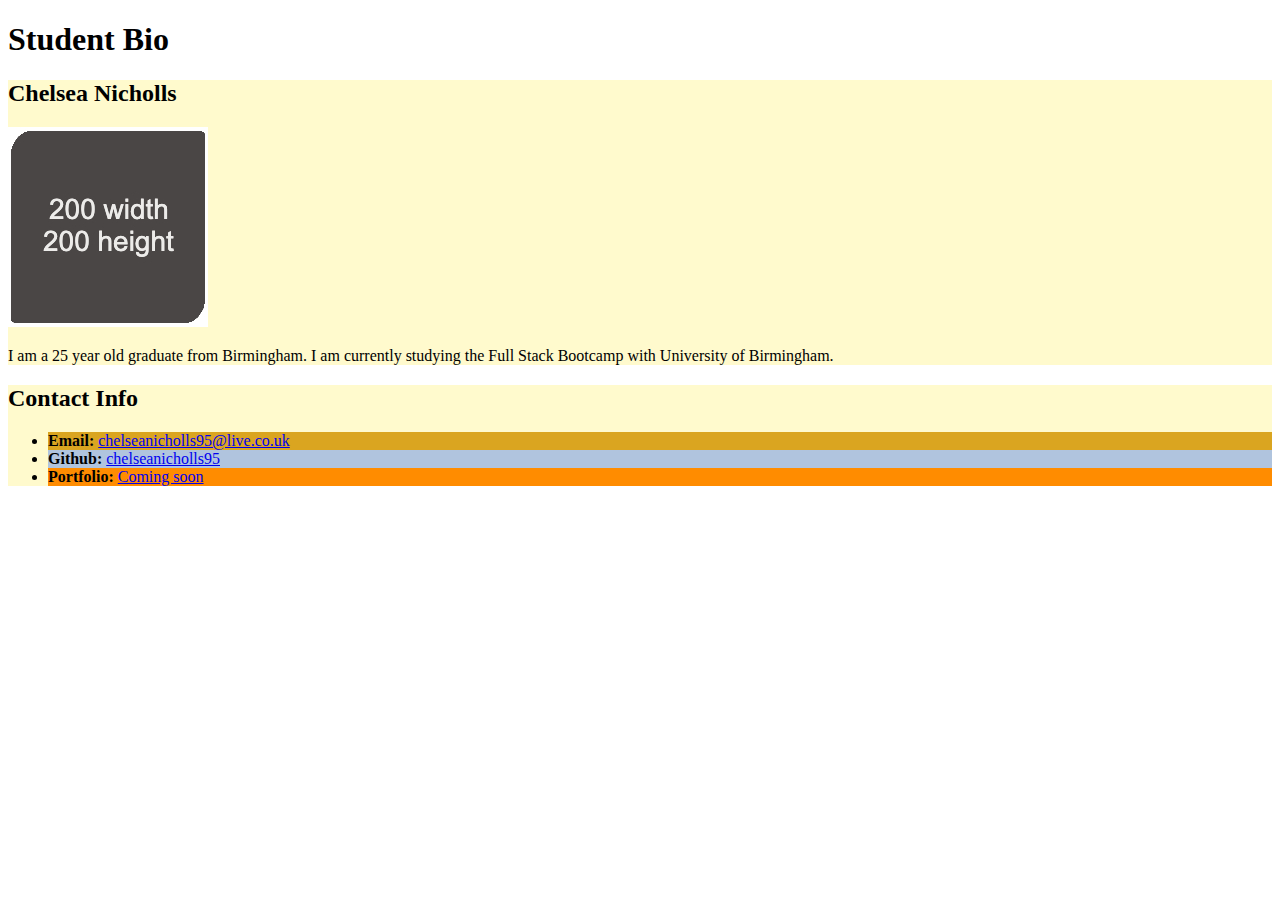
<file: unsolved/week-01/day-02/08-Stu_Attributes/Unsolved/index.html>
<!DOCTYPE html>
<html lang="en-US">

  <head>
    <meta charset="UTF-8">
    <title>Student Bio With Attributes</title>
    <link rel="stylesheet" href="./assets/css/style.css">
  </head>

  <body>
    <header>
      <h1>Student Bio</h1>
    </header>
    <section class="section">
      <h2>Chelsea Nicholls</h2>
      <img src="./assets/images/image-1.jpg" alt="image">
      <p>I am a 25 year old graduate from Birmingham. I am currently studying the Full Stack Bootcamp with University of Birmingham.</p>
    </section>
    <section class="section">
      <h2>Contact Info</h2>
      <ul>
        <li id="email"><strong>Email: </strong><a href="mailto: chelseanicholls95@live.co.uk">chelseanicholls95@live.co.uk</a></li>
        <li id="github"><strong>Github: </strong><a href="https://github.com/chelseanicholls95">chelseanicholls95</a></li>
        <li id="portfolio"><strong>Portfolio: </strong><a href="#">Coming soon</a></li>
    </section>
  </body>

</html>
</file>
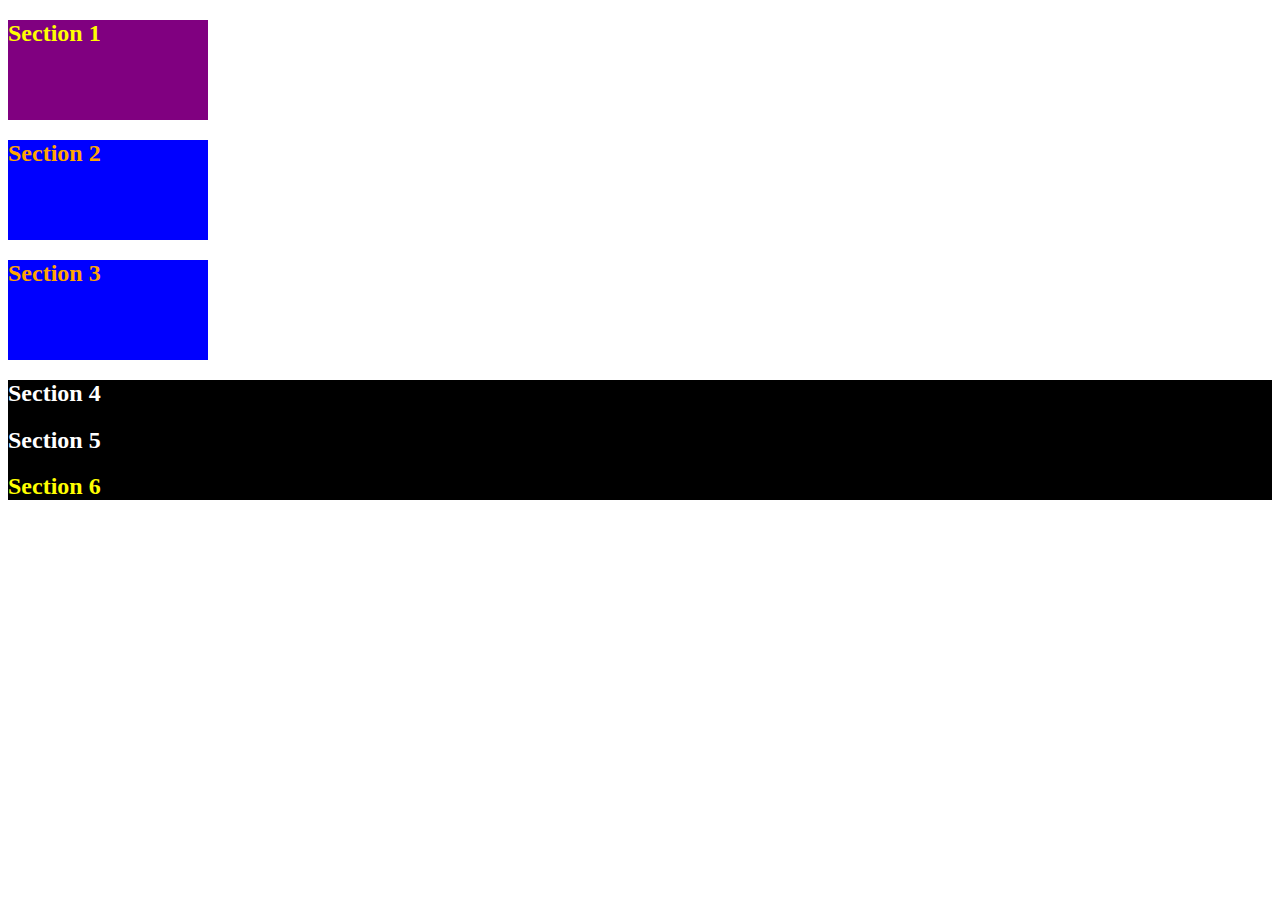
<file: unsolved/week-01/day-02/10-Stu_CSS-color/Unsolved/index.html>
<!DOCTYPE html>
<html lang="en-US">

  <head>
    <meta charset="UTF-8">
    <title>Colors</title>
    <link rel="stylesheet" type="text/css" href="./assets/css/style.css">
  </head>

  <body>
    <section class="section" id="section-1">
      <h2>Section 1</h2>
    </section>

    <section class="section section-blue">
      <h2>Section 2</h2>
    </section>

    <section class="section section-blue">
      <h2>Section 3</h2>
    </section>

    <div class="container">
      <section>
        <h2>Section 4</h2>
      </section>
  
      <section>
        <h2>Section 5</h2>
      </section>
  
      <section id="section-6">
        <h2>Section 6</h2>
      </section>
    </div>
  </body>

</html>
</file>
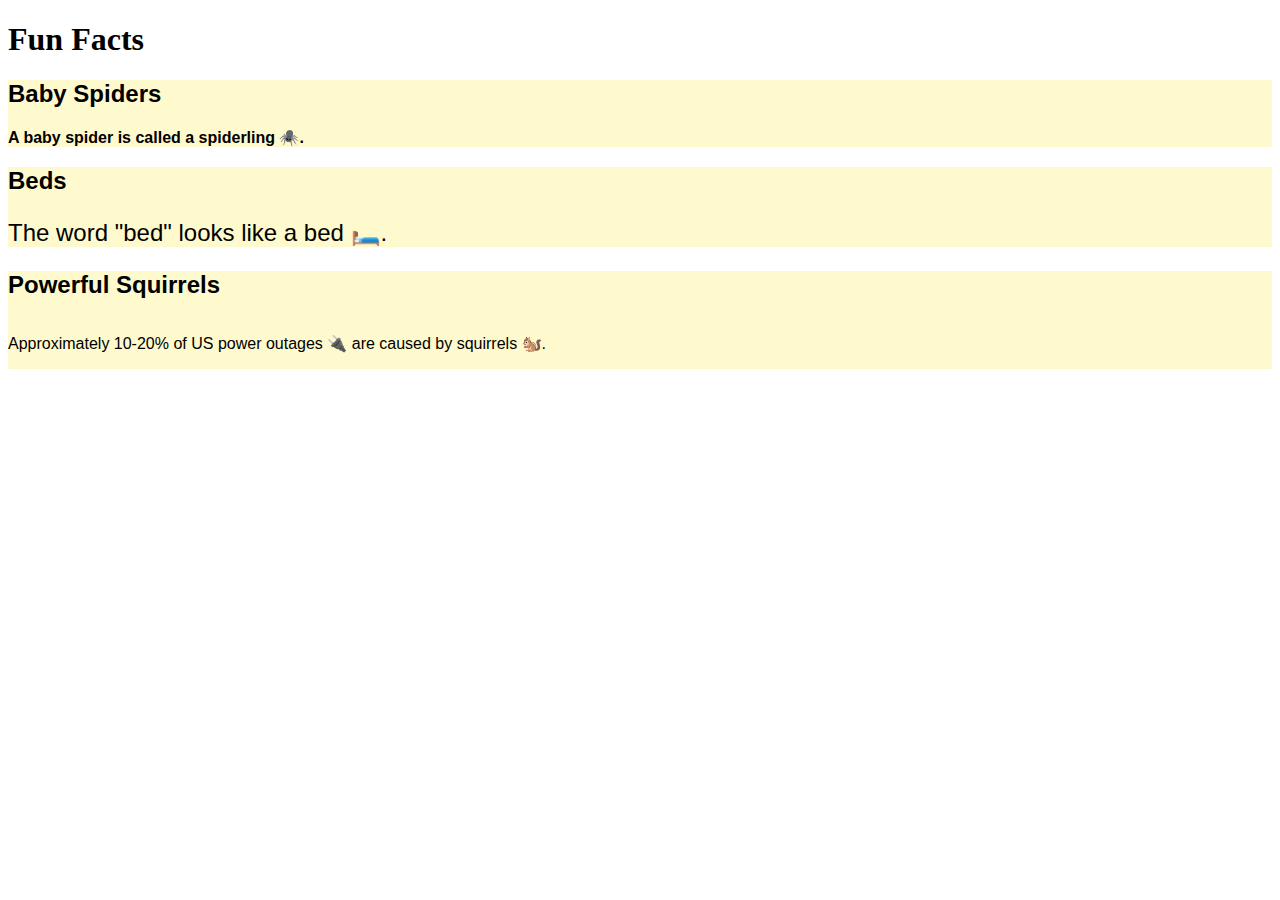
<file: unsolved/week-01/day-02/12-Stu_CSS-units-font/Unsolved/index.html>
<!DOCTYPE html>
<html lang="en-us">

  <head>
    <meta charset="UTF-8">
    <title>Units and Fonts</title>
    <link rel="stylesheet" type="text/css" href="./assets/css/style.css">
  </head>

  <body>
    <header>
      <h1>Fun Facts</h1>
    </header>

    <section class="section">
      <h2>Baby Spiders</h2>
      <p id="fact-1">A baby spider is called a spiderling 🕷️. </p>
    </section>

    <section class="section">
      <h2>Beds</h2>
      <p id="fact-2">The word "bed" looks like a bed 🛏️.</p>
    </section>

    <section class="section">
      <h2>Powerful Squirrels</h2>
      <p id="fact-3">Approximately 10-20% of US power outages 🔌 are caused by squirrels 🐿️.</p>
    </section>
  </body>

</html>
</file>
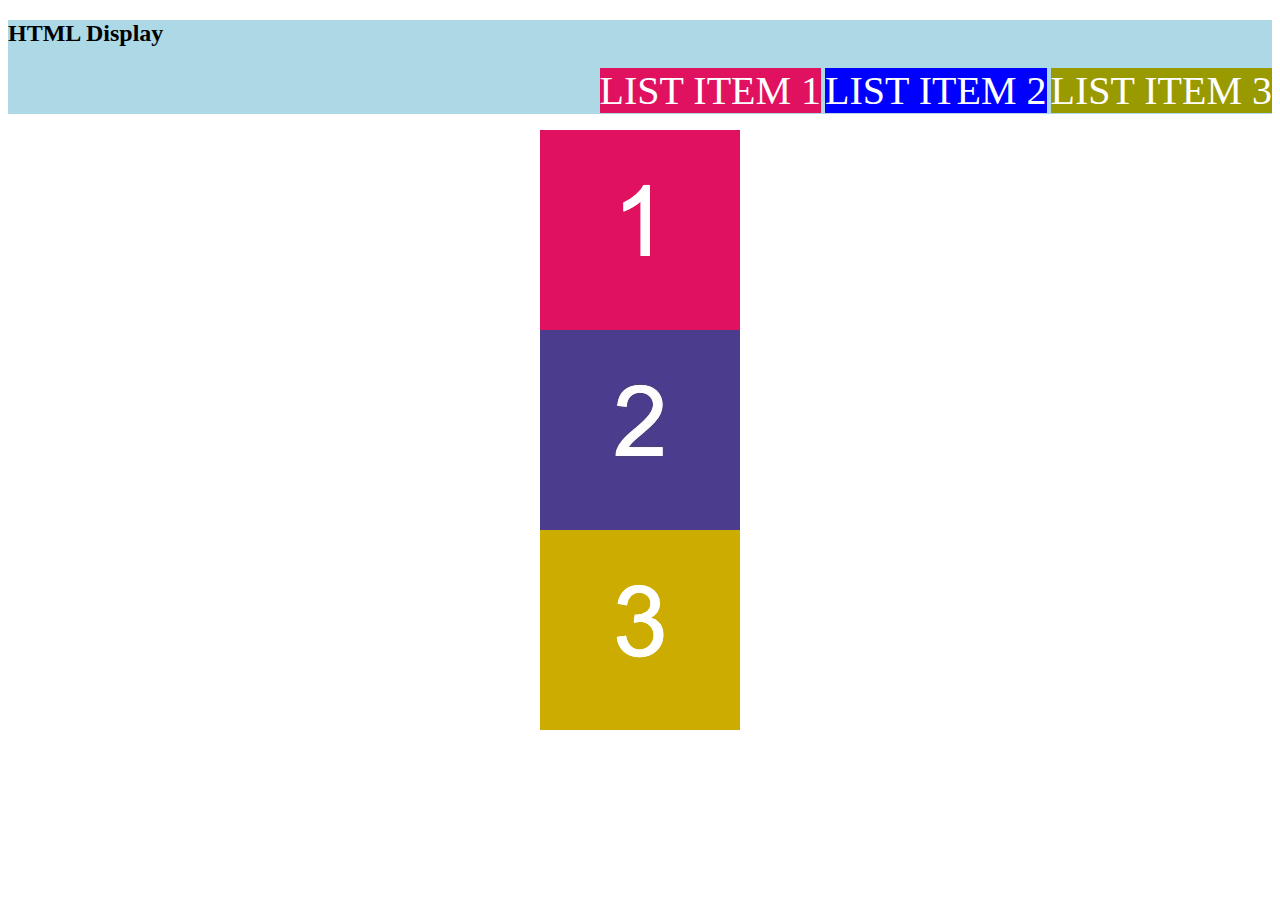
<file: unsolved/week-01/day-03/16-Stu_HTML-display/Unsolved/index.html>
<!DOCTYPE html>
<html lang="en-US">

  <head>
    <meta charset="UTF-8">
    <title>HTML Display</title>
    <link rel="stylesheet" href="./assets/css/style.css">
  </head>

  <body>
    <header>
      <h2>HTML Display</h2>
      <nav>
        <ul>
          <li id="item-1">LIST ITEM 1</li>
          <li id="item-2">LIST ITEM 2</li>
          <li id="item-3">LIST ITEM 3</li>
        </ul>
      </nav>
    </header>
    
    <section>
      <img src="./assets/images/image-1.png" alt="box with number 1"/>
      <img src="./assets/images/image-2.png" alt="box with number 2"/> 
      <img id="image-3" src="./assets/images/image-3.png" alt="box with number 3"/> 
    </section>
  </body>

</html>
</file>
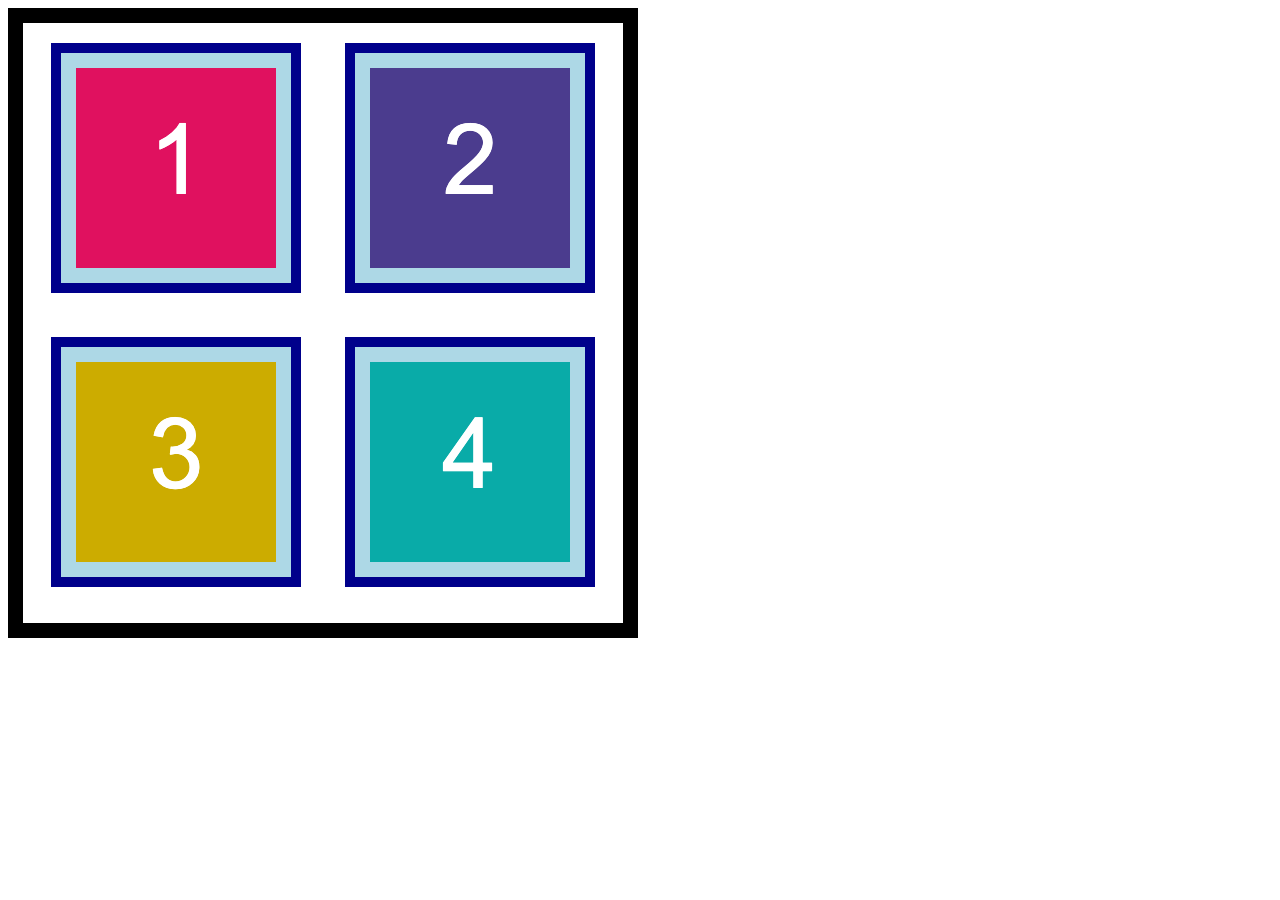
<file: unsolved/week-01/day-03/18-Stu_CSS-box-model/Unsolved/index.html>
<!DOCTYPE html>
<html lang="en-US">

  <head>
    <meta charset="UTF-8">
    <title>HTML Box Model</title>
    <link rel="stylesheet" type="text/css" href="./assets/css/style.css">
  </head>

  <body>
    <section>
      <img src="./assets/images/image-1.png" alt="box with number 1"/>
      <img src="./assets/images/image-2.png" alt="box with number 2"/>
      <img src="./assets/images/image-3.png" alt="box with number 3"/>
      <img src="./assets/images/image-4.png" alt="box with number 4"/>
    </section>
  </body>

</html>
</file>
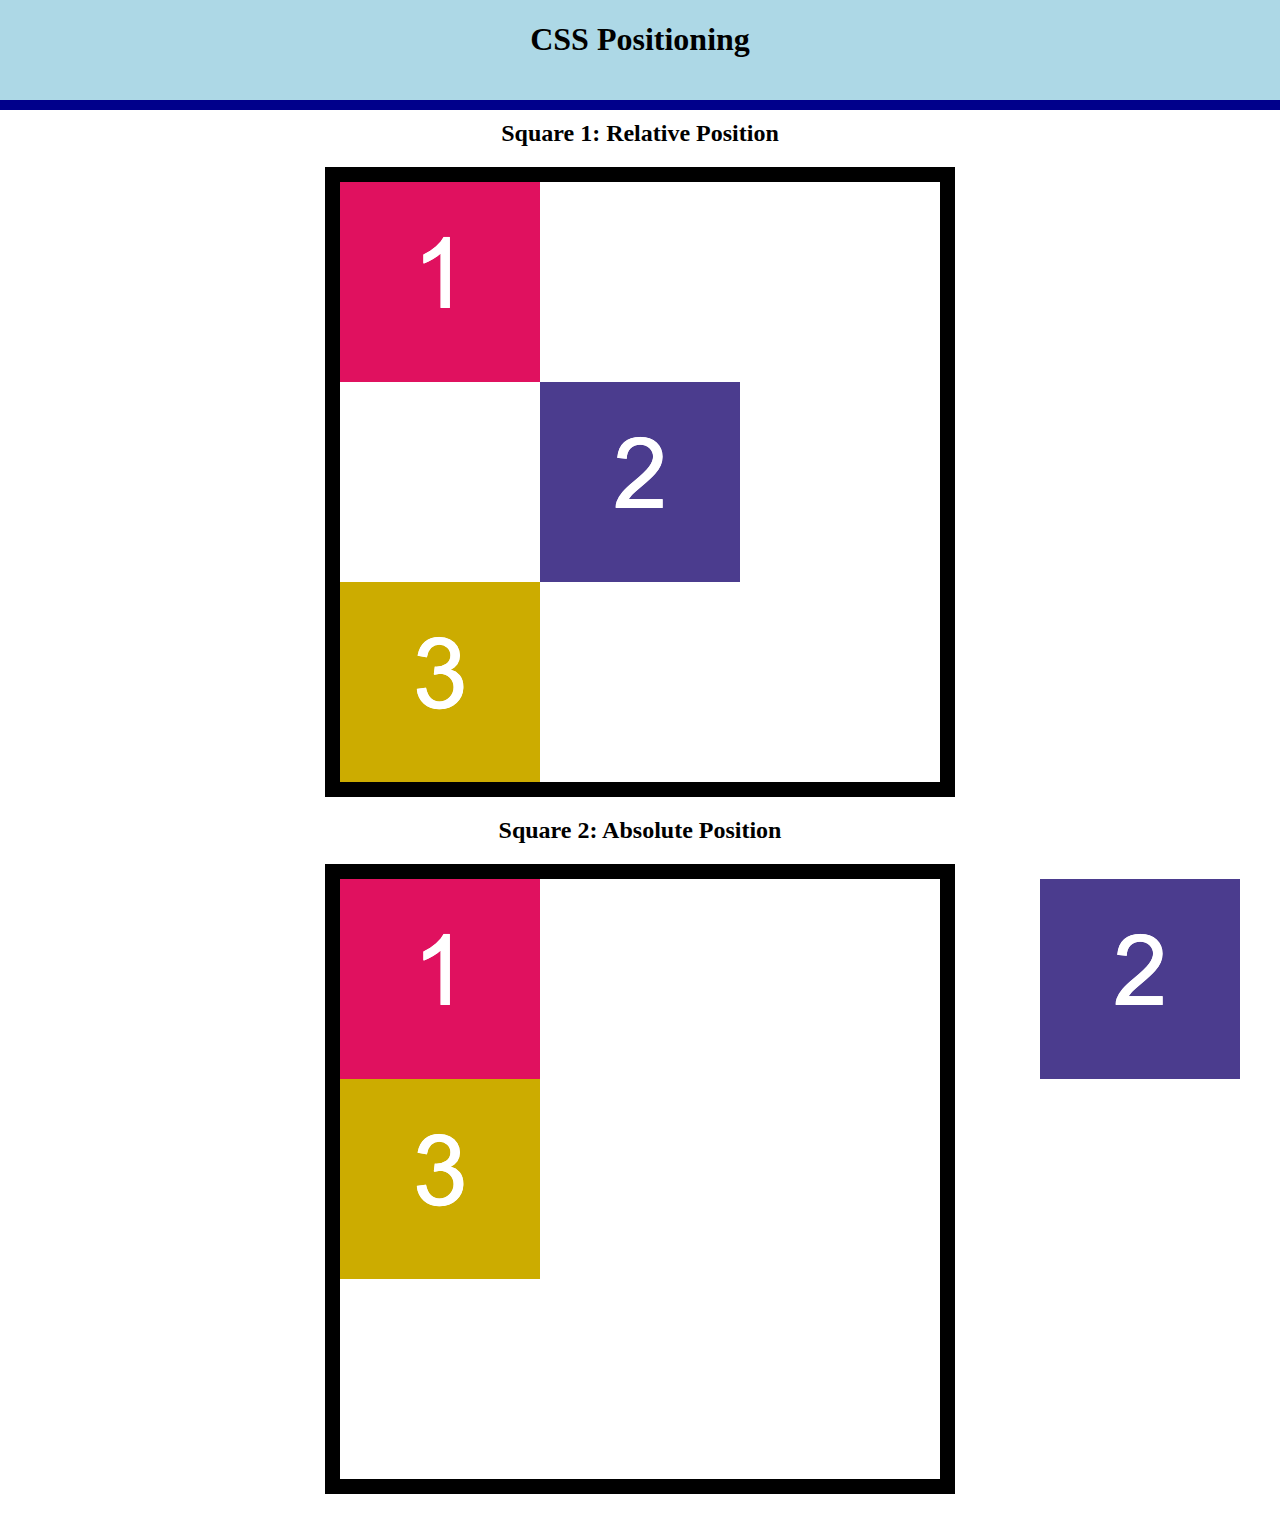
<file: unsolved/week-01/day-03/20-Stu_CSS-positioning/Unsolved/index.html>
<!DOCTYPE html>
<html lang="en-US">

  <head>
    <meta charset="UTF-8">
    <title>CSS Positioning</title>
    <link rel="stylesheet" type="text/css" href="./assets/css/style.css">
  </head>

  <body>
    <header>
      <h1>CSS Positioning</h1>
    </header>

    <main>
      <section>
        <h2>Square 1: Relative Position</h2>
        <div class="container">
          <img src="./assets/images/image-1.png" alt="box with number 1"/>
          <img id="relative-box-2" src="./assets/images/image-2.png" alt="box with number 2"/>
          <img src="./assets/images/image-3.png" alt="box with number 3"/>
        </div>
      </section>

      <section>
        <h2>Square 2: Absolute Position</h2>
        <div class="container absolute-container">
          <img src="./assets/images/image-1.png" alt="box with number 1"/>
          <img id="absolute-box-2"src="./assets/images/image-2.png" alt="box with number 2"/>
          <img src="./assets/images/image-3.png" alt="box with number 3"/>
        </div>
      </section>
    </main>
  </body>

</html>
</file>
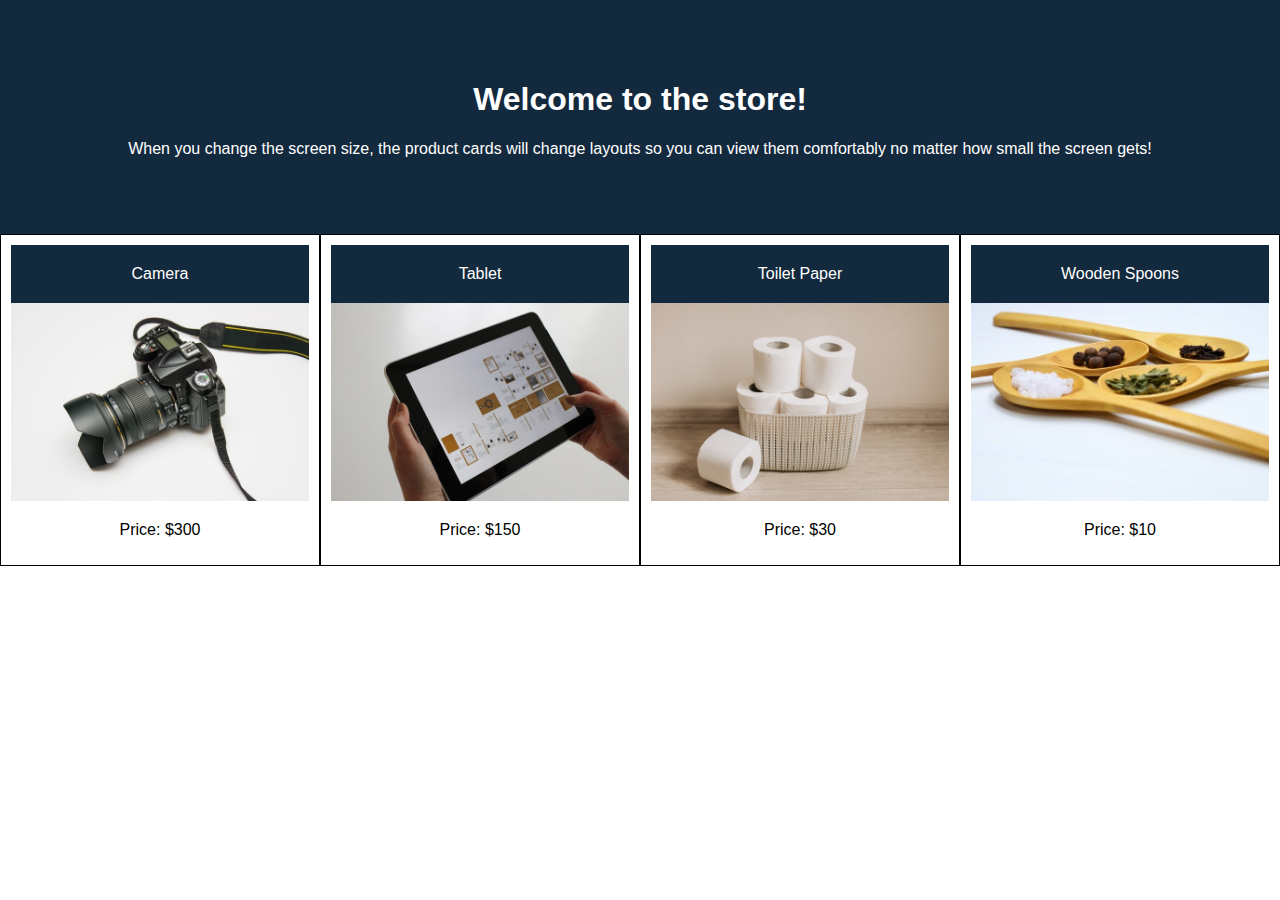
<file: unsolved/week-02/day-01/02-Stu_Media-Query-Screen/Unsolved/index.html>
<!DOCTYPE html>
<html>
  <head>
    <title>Media Query for Screen</title>
    <meta charset="UTF-8" />
    <meta name="viewport" content="width=device-width, initial-scale=1" />
    <link rel="stylesheet" type="text/css" href="./assets/css/style.css" />
  </head>
  <body>
    <header>
      <h1>Welcome to the store!</h1>
      <p>
        When you change the screen size, the product cards will change layouts
        so you can view them comfortably no matter how small the screen gets!
      </p>
    </header>

    <main>
      <section class="card">
        <header>Camera</header>
        <img src="./assets/images/camera.jpg" alt="black camera" />
        <p>Price: $300</p>
      </section>
      <section class="card">
        <header>Tablet</header>
        <img src="./assets/images/tablet.jpg" alt="tablet held in hands" />
        <p>Price: $150</p>
      </section>
      <section class="card">
        <header>Toilet Paper</header>
        <img
          src="./assets/images/toilet-paper.jpg"
          alt="rolls of toilet paper in a basket"
        />
        <p>Price: $30</p>
      </section>
      <section class="card">
        <header>Wooden Spoons</header>
        <img
          src="./assets/images/wooden-spoons.jpg"
          alt="4 wooden spoons with different seasonings"
        />
        <p>Price: $10</p>
      </section>
    </main>
  </body>
</html>
</file>
<file: unsolved/week-01/day-02/08-Stu_Attributes/Unsolved/assets/css/style.css>
.section {
  background-color: lemonchiffon;
}

.headers {
  color: darkblue;
}

#email {
  background-color: goldenrod;
}

#github {
  background-color: lightsteelblue
}

#portfolio {
  background-color: darkorange;
}
</file>
<file: unsolved/week-01/day-02/10-Stu_CSS-color/Unsolved/assets/css/style.css>
.section {
    width: 200px;
    height: 100px;
  }
  
.section-blue {
  background-color: blue;
  color: orange; 
}
  
.container {
  background-color: black;
  color: white;
}

#section-1 {
  background-color: purple;
  color: yellow;
}

#section-6 {
  color: yellow;
}
</file>
<file: unsolved/week-01/day-02/12-Stu_CSS-units-font/Unsolved/assets/css/style.css>
/* TODO: Add typography */
.section {
    background-color: #fffacd;
    font-family: 'Lucida Sans', 'Lucida Sans Regular', 'Lucida Grande', 'Lucida Sans Unicode', Geneva, Verdana, sans-serif
}

/* Fact 1 */
#fact-1 {
  font-weight: bolder;
}

/* TODO: Fact 2 */
#fact-2 {
  font-size: 24px;
}

/* TODO: Fact 3 */
#fact-3 {
    line-height: 50px;
}
</file>
<file: unsolved/week-01/day-03/16-Stu_HTML-display/Unsolved/assets/css/style.css>
header {
  width: 100%;
  background-color: lightblue;
}

h2 {
  text-align: left;
}

ul {
  text-align: right;
  color: #ffffff;
}

/* List items in navigation bar */
li {
  display: inline;
  list-style-type: none;
  font-size: 40px;
}

/* Boxes */
img {
  display: block;
  margin: 0 auto;
}

#item-1 {
  background-color: #e0115f;
}

#item-2 {
  background-color: #0000ff;
}

#item-3 {
  background-color: #999900;
}
</file>
<file: unsolved/week-01/day-03/18-Stu_CSS-box-model/Unsolved/assets/css/style.css>
section {
  width: 600px;
  height: 600px;
  text-align: center;
  border: 15px solid black;
}

img {
  width: 200px;
  height: 200px;
  background-color: lightblue;
  border: 10px solid darkblue;
  margin: 20px;
  padding: 15px;
}
</file>
<file: unsolved/week-01/day-03/20-Stu_CSS-positioning/Unsolved/assets/css/style.css>
body {
  position: relative;
  margin: 0;
  padding: 0;
}

main {
  padding-top: 100px;
}

h1,
h2,
h3 {
  text-align: center;
}

img {
  display: block;
}

header {
  position: fixed;
  top: 0;
  z-index: 2;
  width: 100%;
  height: 100px;
  border-bottom: 10px solid darkblue;
  background-color: lightblue;
}

/* Square 1 and 2 */
.container {
  width: 600px;
  height: 600px;
  margin: 20px auto;
  border: 15px solid black;
}

/* Square 2 */
.absolute-container {
  position: relative;
}

/* Box 2 in Square 1 */
#relative-box-2 {
  position: relative;
  left: 200px; 
}

/* Box 2 in Square 2 */
#absolute-box-2 {
  position: absolute;
  left: 700px;
  bottom: 400px;
}
</file>
<file: unsolved/week-02/day-01/02-Stu_Media-Query-Screen/Unsolved/assets/css/style.css>
* {
  box-sizing: border-box;
}

body {
  font-family: Arial;
  margin: 0;
}

header {
  padding: 60px;
  text-align: center;
  background: #13293d;
  color: #fff;
}

.card {
  border-style: solid;
  border-width: 1px;
  padding: 10px;
  float: left;
  width: 25%;
}

.card header {
  padding: 20px;
}

.card p {
  text-align: center;
}

.card img {
  width: 100%;
}

/* TODO: Use media query to change the width of the cards so they split into two columns at 992px or smaller*/
@media screen and (max-width: 992px) {
  .card {
    width: 50%;
  }

  header {
    background: darkred;
  }
}

/* TODO: Use media query to change the width of the cards so they are stacked on top of each other at 768px or smaller */

@media screen and (max-width: 768px) {
  .card {
    width: 100%;
  }

  header {
    background: lightblue;
  }
}
</file>
